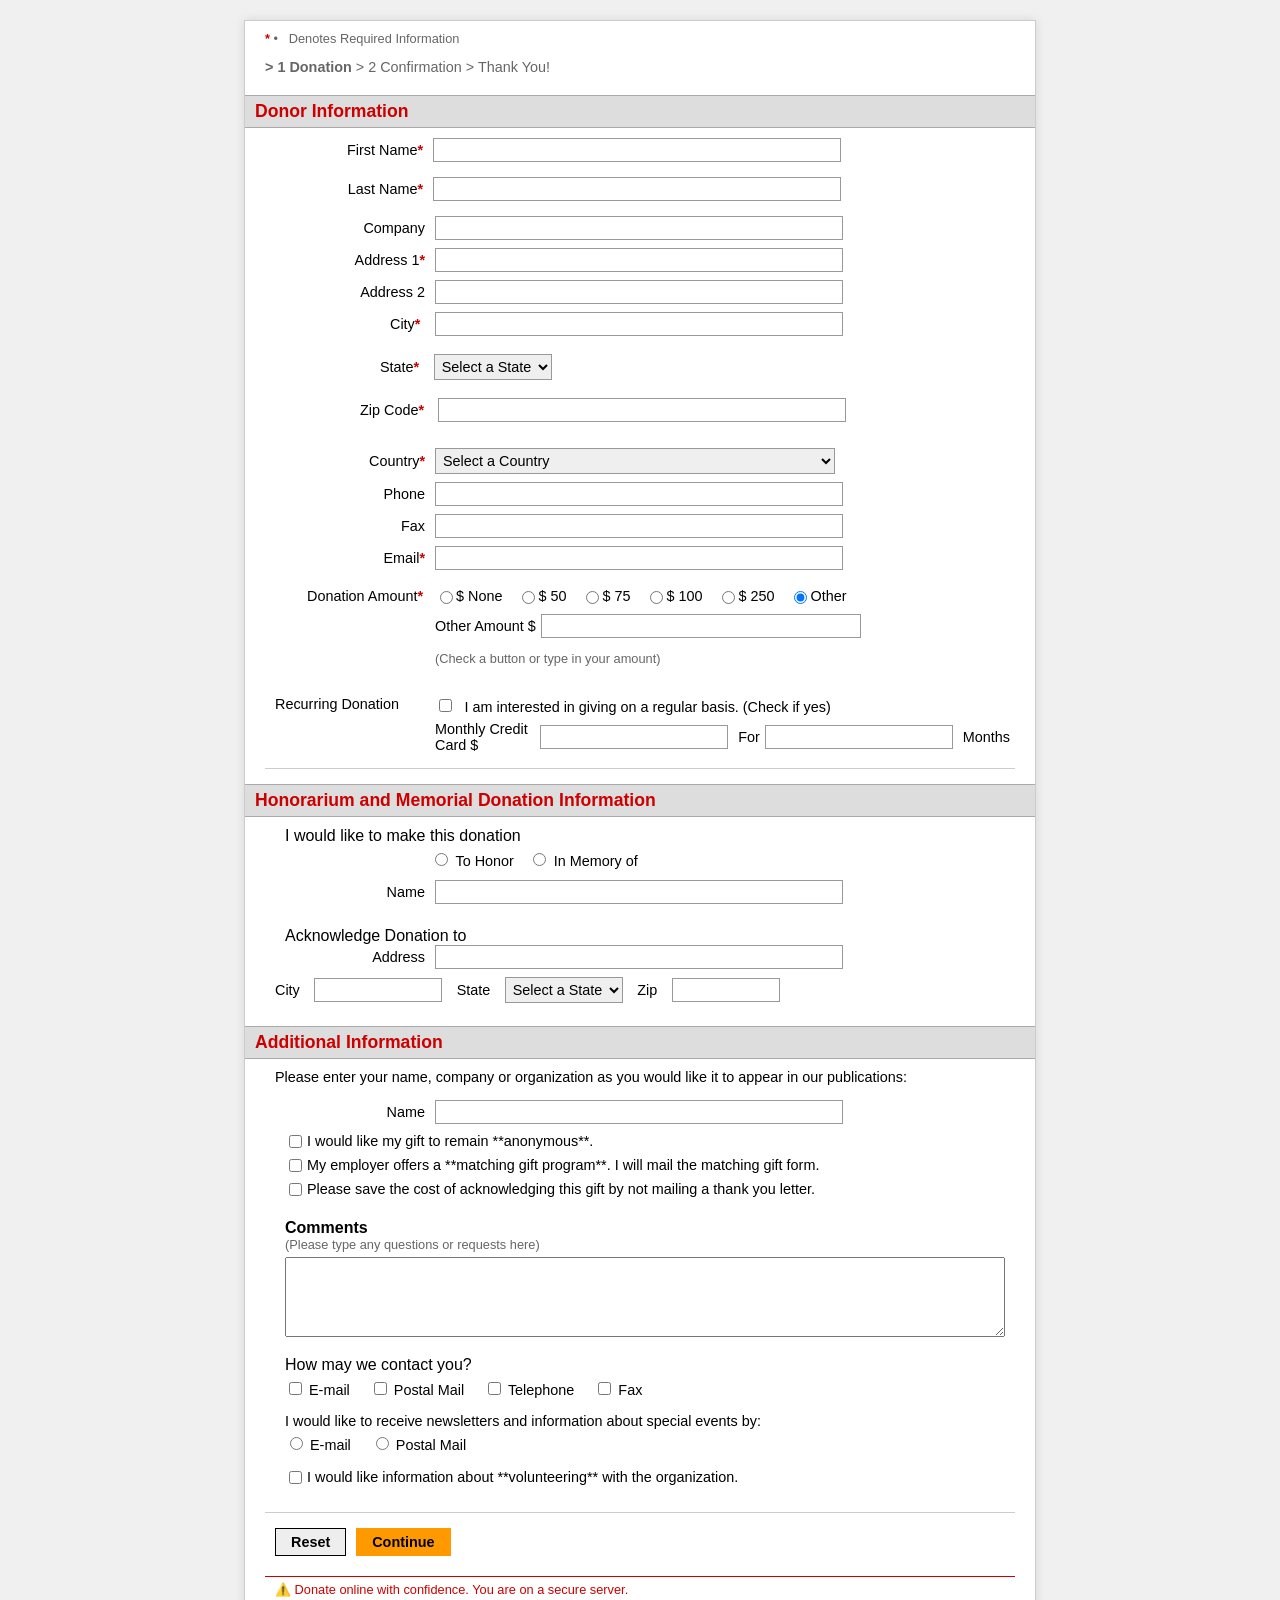
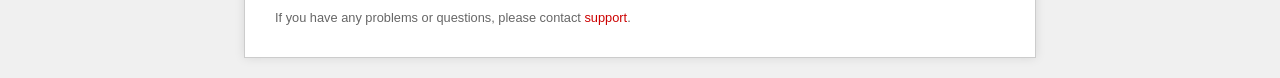
<file: experiment1.html>
<!doctype html>
<html lang="en">
    <head>
        <meta charset="UTF-8" />
        <meta name="viewport" content="width=device-width, initial-scale=1.0" />
        <title>Exp-1 Donor Registration Form</title>
        <style>
            body {
                font-family: Arial, sans-serif;
                background-color: #f0f0f0;
                margin: 0;
                padding: 20px;
                display: flex;
                justify-content: center;
            }

            .form-container {
                width: 100%;
                max-width: 750px;
                background-color: #ffffff;
                border: 1px solid #ccc;
                padding: 10px 20px 20px 20px;
                box-shadow: 0 0 10px rgba(0, 0, 0, 0.1);
            }

            .progress-bar {
                font-size: 0.9em;
                color: #666;
                margin-bottom: 20px;
            }

            .progress-bar span:first-child {
                font-weight: bold;
            }

            .required-note {
                font-size: 0.8em;
                color: #666;
                margin-top: 0;
            }
            .section-title {
                background-color: #dddddd;
                color: #000;
                padding: 5px 10px;
                margin: 15px -20px 10px -20px;
                font-size: 1.1em;
                font-weight: bold;
                border-top: 1px solid #aaa;
                border-bottom: 1px solid #aaa;
            }

            .donor-info-title {
                color: #cc0000;
            }

            .memorial-info-title,
            .additional-info-title {
                color: #cc0000;
            }
            .section-content {
                padding: 0 10px;
                display: flex;
                flex-direction: column;
                align-items: left;
            }

            .form-group {
                display: flex;
                align-items: center;
                margin-bottom: 8px;
            }

            .form-group label {
                flex-basis: 150px;
                min-width: 150px;
                text-align: right;
                padding-right: 10px;
                font-size: 0.9em;
            }

            .form-group input[type='text'],
            .form-group input[type='email'],
            .form-group select,
            .form-group textarea {
                flex-grow: 1;
                padding: 3px;
                border: 1px solid #999;
                font-size: 0.9em;
                max-width: 400px;
            }

            .inline {
                margin-bottom: 15px;
            }
            .inline label {
                flex-basis: 120px;
                min-width: 120px;
            }
            .inline input {
                max-width: 200px;
            }

            .city-state-zip {
                align-items: center;
                display: block;
                width: 100%;
                text-align: left;
            }
            .city-state-zip label:nth-child(1) {
                flex-basis: 150px;
                min-width: 150px;
                text-align: right;
                padding-right: 10px;
            }
            .city-state-zip input[type='text']:nth-child(2) {
                flex-grow: 1;
                max-width: 120px;
                margin-right: 10px;
            }
            .city-state-zip label:nth-child(3) {
                flex-basis: 50px;
                min-width: 50px;
                text-align: right;
                padding-right: 10px;
            }
            .city-state-zip select {
                flex-grow: 1;
                max-width: 120px;
                margin-right: 10px;
            }
            .city-state-zip label:nth-child(5) {
                flex-basis: 50px;
                min-width: 50px;
                text-align: right;
                padding-right: 10px;
            }
            .city-state-zip input[type='text']:nth-child(6) {
                flex-grow: 1;
                max-width: 100px;
            }
            .city-state-zip input[type='text'] {
                width: 500px;
            }
            .donation-amount {
                flex-direction: column;
                align-items: flex-start;
                padding: 10px 0;
            }
            .donation-amount > label {
                text-align: left;
                padding-left: 42px;
                margin-bottom: 5px;
            }

            .donation-amount .radio-options {
                display: flex;
                align-items: center;
                margin-left: -32px;
            }

            .donation-amount .radio-options label {
                flex-basis: auto;
                min-width: auto;
                padding-right: 15px;
                text-align: left;
                cursor: pointer;
            }

            .other-amount {
                display: flex;
                align-items: center;
                margin-top: 10px;
                margin-left: -32px;
            }

            .other-amount label {
                flex-basis: auto;
                min-width: auto;
                padding-right: 5px;
            }
            .other-amount input {
                max-width: 80px;
            }

            .donation-note {
                font-size: 0.8em;
                color: #666;
                margin-left: -32px;
            }

            .recurring-donation {
                flex-direction: row;
                align-items: flex-start;
                padding-bottom: 15px;
                border-bottom: 1px solid #ccc;
            }

            .recurring-donation > label:first-child {
                text-align: left;
                padding-left: 10px;
                margin-bottom: 5px;
            }

            .recurring-donation > input[type='checkbox'] {
                margin-left: 160px;
            }

            .recurring-donation .checkbox-label {
                margin-left: 5px;
                font-size: 0.9em;
                flex-basis: auto;
                min-width: auto;
                padding-right: 0;
                text-align: left;
            }

            .recurring-details {
                margin-top: 5px;
                display: flex;
                align-items: center;
            }
            .recurring-details label {
                flex-basis: auto;
                min-width: auto;
                padding-right: 5px;
                text-align: left;
            }
            .recurring-details input {
                max-width: 50px;
                margin-right: 10px;
            }
            #months-label {
                margin-left: -5px;
            }

            .memorial-info-title + .section-content > label:first-child {
                display: block;
                text-align: left;
                padding-left: 10px;
                margin-bottom: 5px;
            }

            .inline-radios {
                margin-left: 160px;
                margin-bottom: 10px;
            }

            .inline-radios input[type='radio'] {
                margin-left: 0;
            }
            .inline-radios label {
                flex-basis: auto;
                min-width: auto;
                padding-right: 15px;
                text-align: left;
                font-size: 0.9em;
                cursor: pointer;
            }
            .memorial-info-title + .section-content > label:nth-of-type(2) {
                display: block;
                text-align: left;
                padding-left: 10px;
                margin-top: 15px;
            }

            .additional-info p:first-child {
                font-size: 0.9em;
                margin-top: 0;
            }
            .additional-info .form-group label {
                flex-basis: 150px;
                min-width: 150px;
            }

            .checkbox-option {
                display: flex;
                align-items: center;
                margin-bottom: 5px;
                padding-left: 10px;
            }
            .checkbox-option input {
                margin-right: 5px;
            }
            .checkbox-option label {
                font-size: 0.9em;
            }

            .comments-section {
                margin-top: 15px;
                padding-left: 10px;
            }
            .comments-section label {
                font-weight: bold;
                display: block;
                margin-bottom: 0;
            }
            .comments-section p {
                font-size: 0.8em;
                color: #666;
                margin: 0 0 5px 0;
            }
            .comments-section textarea {
                width: 100%;
                max-width: none;
                min-height: 80px;
                box-sizing: border-box;
            }

            .contact-preference,
            .info-preference {
                margin-top: 15px;
                padding-left: 10px;
            }

            .contact-preference > label {
                display: block;
                margin-bottom: 5px;
            }

            .contact-options,
            .info-options {
                display: flex;
                flex-wrap: wrap;
            }

            .contact-options > div,
            .info-options > div {
                margin-right: 20px;
                font-size: 0.9em;
            }

            .info-preference p {
                margin-bottom: 5px;
            }

            .volunteer {
                margin-top: 15px;
            }

            .form-actions {
                display: flex;
                justify-content: flex-start;
                padding: 15px 10px 0 10px;
                border-top: 1px solid #ccc;
                margin-top: 20px;
            }

            .btn {
                padding: 5px 15px;
                margin-right: 10px;
                border: 1px solid #000;
                cursor: pointer;
                font-weight: bold;
                font-size: 0.9em;
            }

            .reset-btn {
                background-color: #eee;
            }

            .continue-btn {
                background-color: #ff9900; /* Orange color */
                color: #000;
                border-color: #ff9900;
            }

            .security-note {
                font-size: 0.8em;
                color: #cc0000;
                padding-left: 10px;
                border-top: 1px solid #cc0000;
                margin-top: 20px;
                padding-top: 5px;
            }

            .support-note {
                font-size: 0.8em;
                color: #666;
                padding-left: 10px;
            }

            .support-note a {
                color: #cc0000;
                text-decoration: none;
            }
            .support-note a:hover {
                text-decoration: underline;
            }
            .form-container::after {
                content: '';
                display: table;
                clear: both;
            }

            .note {
                color: #cc0000;
                font-weight: 900;
            }
        </style>
    </head>
    <body>
        <div class="form-container">
            <p class="required-note">
                <span class="note">*</span> &bull; &nbsp; Denotes Required
                Information
            </p>

            <div class="progress-bar">
                <span>> 1 Donation</span>
                <span>> 2 Confirmation</span>
                <span>> Thank You!</span>
            </div>

            <h2 class="section-title donor-info-title">Donor Information</h2>
            <div class="section-content">
                <div class="form-group inline">
                    <label for="first-name" style="padding-left: 28px"
                        >First Name<span class="note">*</span></label
                    >
                    <input type="text" id="first-name" name="first-name" />
                </div>
                <div class="form-group inline">
                    <label for="last-name" style="padding-left: 28px"
                        >Last Name<span class="note">*</span></label
                    >
                    <input type="text" id="last-name" name="last-name" />
                </div>
                <div class="form-group">
                    <label for="company">Company</label>
                    <input type="text" id="company" name="company" />
                </div>
                <div class="form-group">
                    <label for="address1"
                        >Address 1<span class="note">*</span></label
                    >
                    <input type="text" id="address1" name="address1" />
                </div>
                <div class="form-group">
                    <label for="address2">Address 2</label>
                    <input type="text" id="address2" name="address2" />
                </div>
                <div
                    class="form-group city-state-zip"
                    style="width: 500px; padding-left: 85px"
                >
                    <label for="city" style="padding-left: 30px"
                        >City<span class="note">*</span></label
                    >
                    <input
                        type="text"
                        id="city"
                        name="city"
                        style="
                            padding-left: auto;
                            width: 400px;
                            max-width: 500px;
                        "
                    />
                    <br />
                    <br />
                    <label for="state" style="padding-left: 20px"
                        >State<span class="note">*</span></label
                    >
                    <select id="state" name="state">
                        <option value="">Select a State</option>
                    </select>
                    <br />
                    <br />
                    <label for="zip-code"
                        >Zip Code<span class="note">*</span></label
                    >
                    <input type="text" id="zip-code" name="zip-code" /> <br />
                    <br />
                </div>
                <div class="form-group">
                    <label for="country"
                        >Country<span class="note">*</span></label
                    >
                    <select id="country" name="country">
                        <option value="">Select a Country</option>
                    </select>
                </div>
                <div class="form-group">
                    <label for="phone">Phone</label>
                    <input type="text" id="phone" name="phone" />
                </div>
                <div class="form-group">
                    <label for="fax">Fax</label>
                    <input type="text" id="fax" name="fax" />
                </div>
                <div class="form-group">
                    <label for="email">Email<span class="note">*</span></label>
                    <input type="email" id="email" name="email" />
                </div>
            </div>

            <div
                class="form-group donation-amount"
                style="flex-direction: row; gap: 0px"
            >
                <label>Donation Amount<span class="note">*</span></label>
                <div>
                    <div class="radio-options">
                        <input
                            type="radio"
                            id="none"
                            name="donation-amount"
                            value="None"
                        />
                        <label for="none">$ None</label>

                        <input
                            type="radio"
                            id="50"
                            name="donation-amount"
                            value="50"
                        />
                        <label for="50">$ 50</label>

                        <input
                            type="radio"
                            id="75"
                            name="donation-amount"
                            value="75"
                        />
                        <label for="75">$ 75</label>

                        <input
                            type="radio"
                            id="100"
                            name="donation-amount"
                            value="100"
                        />
                        <label for="100">$ 100</label>

                        <input
                            type="radio"
                            id="250"
                            name="donation-amount"
                            value="250"
                        />
                        <label for="250">$ 250</label>

                        <input
                            type="radio"
                            id="other"
                            name="donation-amount"
                            value="Other"
                            checked
                        />
                        <label for="other">Other</label>
                    </div>

                    <div class="other-amount">
                        <label for="other-amount">Other Amount $</label>
                        <input
                            type="text"
                            id="other-amount"
                            name="other-amount"
                        />
                    </div>
                    <p class="donation-note">
                        (Check a button or type in your amount)
                    </p>
                </div>
            </div>

            <div class="form-group recurring-donation">
                <label>Recurring Donation</label>
                <div>
                    <input
                        type="checkbox"
                        id="recurring-check"
                        name="recurring-check"
                    />
                    <label for="recurring-check" class="checkbox-label"
                        >I am interested in giving on a regular basis. (Check if
                        yes)</label
                    >
                    <div class="recurring-details">
                        <label for="credit-card-charge"
                            >Monthly Credit Card $</label
                        >
                        <input
                            type="text"
                            id="credit-card-charge"
                            name="credit-card-charge"
                        />
                        <label for="for-months">For</label>
                        <input type="text" id="for-months" name="for-months" />
                        <label for="months-label">Months</label>
                    </div>
                </div>
            </div>

            <h2 class="section-title memorial-info-title">
                Honorarium and Memorial Donation Information
            </h2>
            <div class="section-content">
                <label>I would like to make this donation</label>
                <div class="radio-options inline-radios">
                    <input
                        type="radio"
                        id="in-honor"
                        name="memorial-type"
                        value="honor"
                    />
                    <label for="in-honor">To Honor</label>

                    <input
                        type="radio"
                        id="in-memory"
                        name="memorial-type"
                        value="memory"
                    />
                    <label for="in-memory">In Memory of</label>
                </div>

                <div class="form-group">
                    <label for="honor-name">Name</label>
                    <input type="text" id="honor-name" name="honor-name" />
                </div>
                <label>Acknowledge Donation to</label>
                <div class="form-group">
                    <label for="ack-address">Address</label>
                    <input type="text" id="ack-address" name="ack-address" />
                </div>
                <div class="form-group city-state-zip">
                    <label for="ack-city">City</label>
                    <input type="text" id="ack-city" name="ack-city" />
                    <label for="ack-state">State</label>
                    <select id="ack-state" name="ack-state">
                        <option value="">Select a State</option>
                    </select>
                    <label for="ack-zip">Zip</label>
                    <input type="text" id="ack-zip" name="ack-zip" />
                </div>
            </div>

            <h2 class="section-title additional-info-title">
                Additional Information
            </h2>
            <div class="section-content additional-info">
                <p>
                    Please enter your name, company or organization as you would
                    like it to appear in our publications:
                </p>
                <div class="form-group">
                    <label for="publication-name">Name</label>
                    <input
                        type="text"
                        id="publication-name"
                        name="publication-name"
                    />
                </div>

                <div class="checkbox-option">
                    <input
                        type="checkbox"
                        id="gift-anonymous"
                        name="gift-anonymous"
                    />
                    <label for="gift-anonymous"
                        >I would like my gift to remain **anonymous**.</label
                    >
                </div>
                <div class="checkbox-option">
                    <input
                        type="checkbox"
                        id="matching-gift"
                        name="matching-gift"
                    />
                    <label for="matching-gift"
                        >My employer offers a **matching gift program**. I will
                        mail the matching gift form.</label
                    >
                </div>
                <div class="checkbox-option">
                    <input
                        type="checkbox"
                        id="no-thank-you"
                        name="no-thank-you"
                    />
                    <label for="no-thank-you"
                        >Please save the cost of acknowledging this gift by not
                        mailing a thank you letter.</label
                    >
                </div>

                <div class="comments-section">
                    <label for="comments-box">Comments</label>
                    <p>(Please type any questions or requests here)</p>
                    <textarea id="comments-box" name="comments-box"></textarea>
                </div>

                <div class="contact-preference">
                    <label>How may we contact you?</label>
                    <div class="contact-options">
                        <div>
                            <input
                                type="checkbox"
                                id="contact-email"
                                name="contact-pref"
                                value="email"
                            />
                            <label for="contact-email">E-mail</label>
                        </div>
                        <div>
                            <input
                                type="checkbox"
                                id="contact-mail"
                                name="contact-pref"
                                value="postal"
                            />
                            <label for="contact-mail">Postal Mail</label>
                        </div>
                        <div>
                            <input
                                type="checkbox"
                                id="contact-phone"
                                name="contact-pref"
                                value="phone"
                            />
                            <label for="contact-phone">Telephone</label>
                        </div>
                        <div>
                            <input
                                type="checkbox"
                                id="contact-fax"
                                name="contact-pref"
                                value="fax"
                            />
                            <label for="contact-fax">Fax</label>
                        </div>
                    </div>
                </div>

                <div class="info-preference">
                    <p>
                        I would like to receive newsletters and information
                        about special events by:
                    </p>
                    <div class="info-options">
                        <div>
                            <input
                                type="radio"
                                id="info-email"
                                name="info-pref"
                                value="email"
                            />
                            <label for="info-email">E-mail</label>
                        </div>
                        <div>
                            <input
                                type="radio"
                                id="info-mail"
                                name="info-pref"
                                value="postal"
                            />
                            <label for="info-mail">Postal Mail</label>
                        </div>
                    </div>
                </div>

                <div class="checkbox-option volunteer">
                    <input
                        type="checkbox"
                        id="volunteer-info"
                        name="volunteer-info"
                    />
                    <label for="volunteer-info"
                        >I would like information about **volunteering** with
                        the organization.</label
                    >
                </div>
            </div>

            <div class="form-actions">
                <button type="reset" class="btn reset-btn">Reset</button>
                <button type="submit" class="btn continue-btn">Continue</button>
            </div>

            <p class="security-note">
                ⚠️ Donate online with confidence. You are on a secure server.
            </p>
            <p class="support-note">
                If you have any problems or questions, please contact
                <a href="#">support</a>.
            </p>
        </div>
    </body>
</html>
</file>
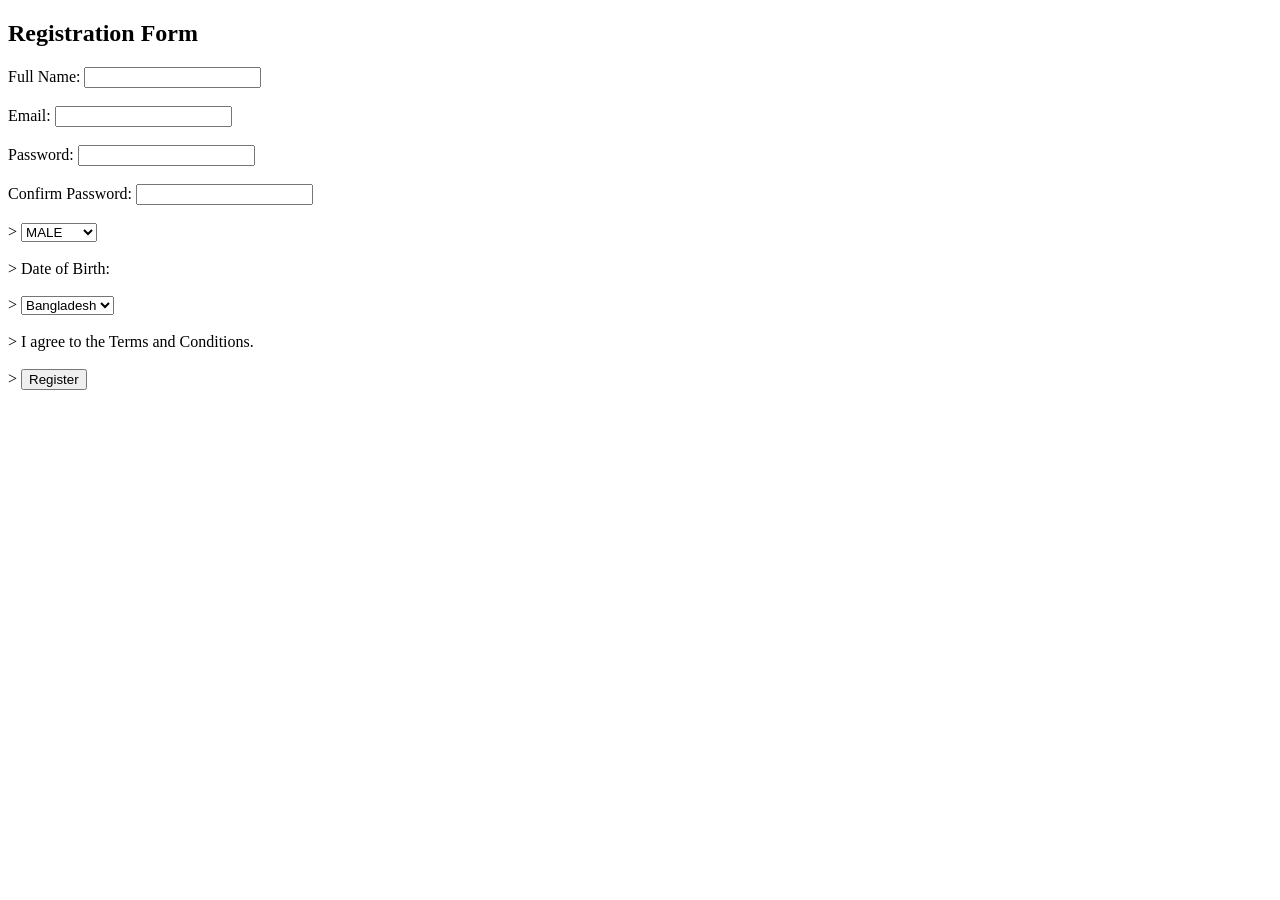
<file: Form.html>
<!DOCTYPE html>
<html lang="en"
<head>
    <meta chatset="UTF-8">
    <meta name="viewport" content="width=device-width, initial-scale=1.0">
    <title>Registration Form</title>
</head>
<body>
    <h2>Registration Form</h2>
    <form action="'/register" method="POST">
        <!--Full Name Field-->
        <label for="fullname">Full Name:</label>
        <input type="text" id="fullname" name="fullname" required><br><br>

        <!--Email Field-->
        <label for="email">Email:</label>
        <input type="email" id="email" name="email" required><br><br>

        <!--Password Field-->
        <label for="password">Password:</label>
        <input type="password" id="password" name="password" required><br><br> 

        <!--Confirm Password Field-->
        <label for="confirmpassword">Confirm Password:</label>
        <input type="password" id="confirmpassword" name="confirmpassowrd" required><br><br> 

        <!--Gender-->>
        <label for="gender"Choose Your Gender:</label>
            <select name="gender" id="gender">
                <option value="male">MALE</option>
                <option value="female">FEMALE</option>
            </select><br><br>

        <!--Date of Birth-->>
        <label for="dob">Date of Birth:</label>
        <inut type="date" id="dob" name="dob" required><br><br>
        
        <!--Country Selection-->>
        <label for="country"Choose Your Country:</label>
            <select name="country" id="country">
                <option value="Bangladesh">Bangladesh</option>
                <option value="India">India</option>
                <option value="UK">UK</option>
                <option value="USA">USA</option>
            </select><br><br>

        <!--Terms & Conditions-->>
            <label for="terms">
                <inpt type="checkbox" id="terms" name="terms" required>
                    I agree to the Terms and Conditions.
            </label><br><br>

        <!--Submit Button-->>
            <button type="submit">Register</button>
    </form>    
</body>    
</html>
</file>
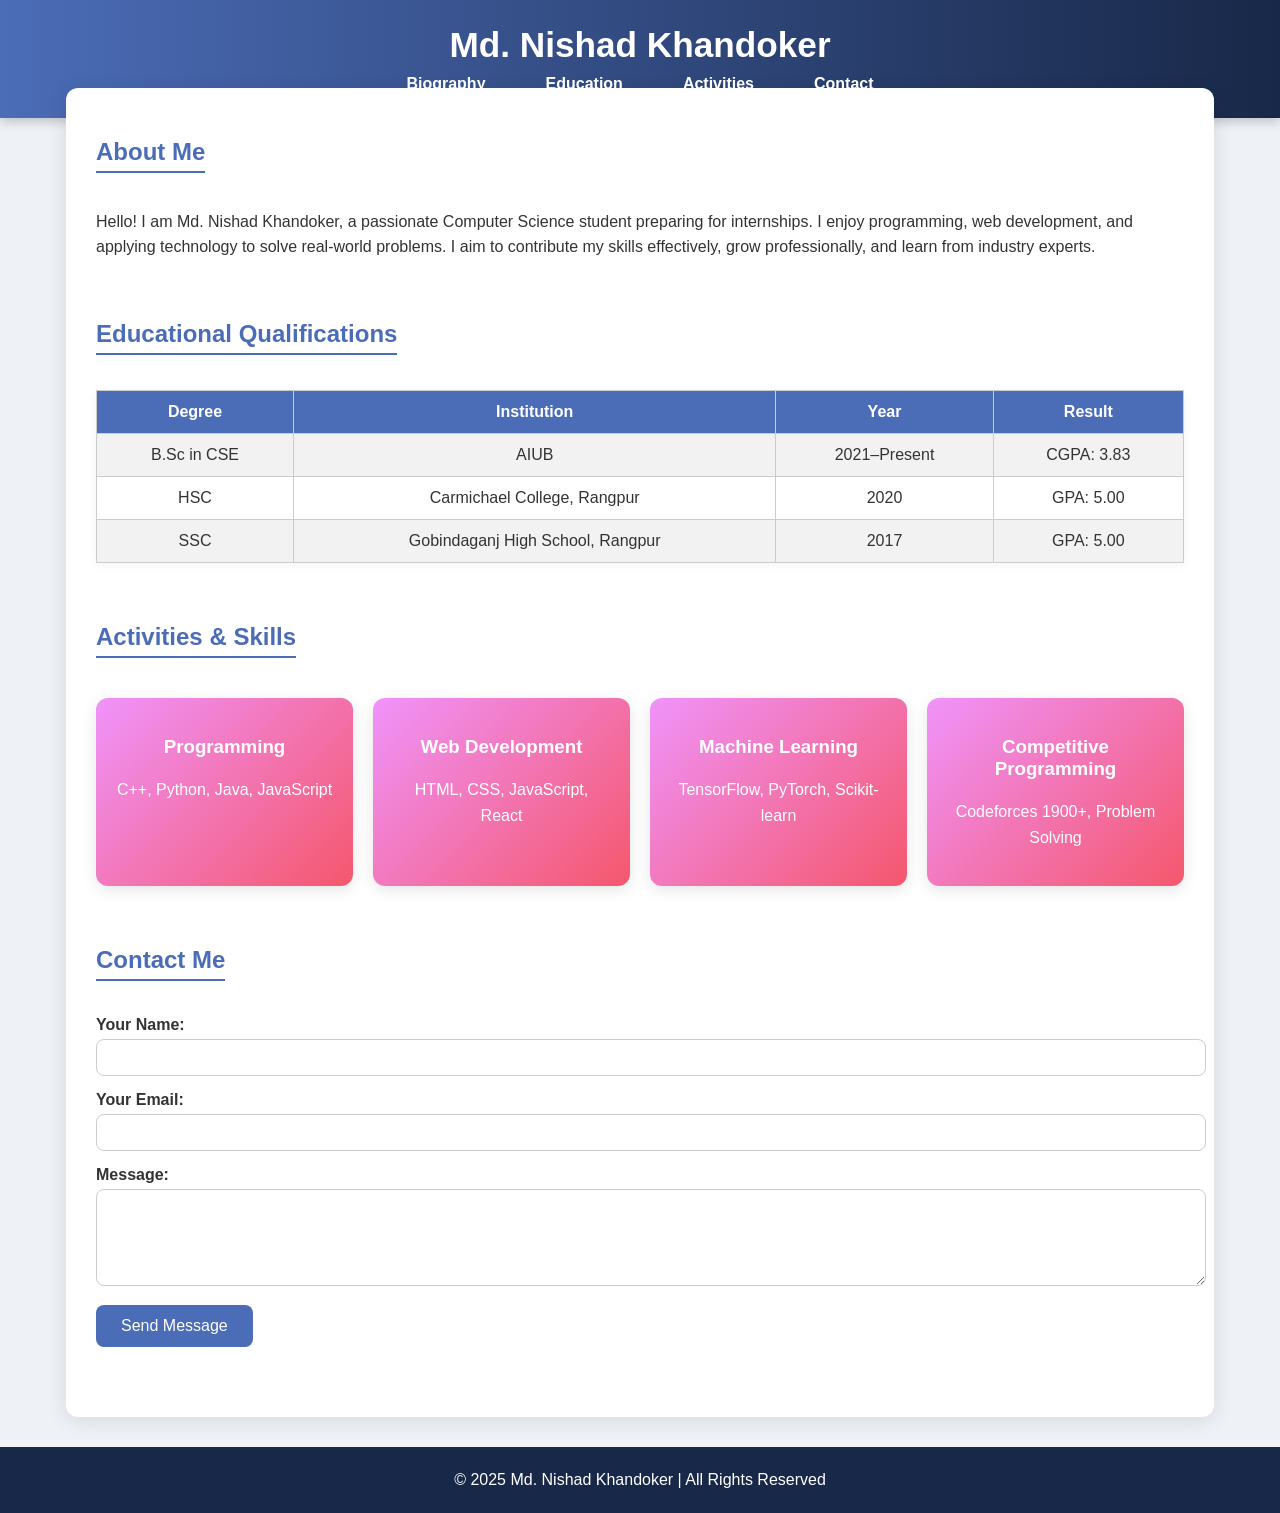
<file: LT1_HTML.html>
<!DOCTYPE html>
<html lang="en">
<head>
    <meta charset="UTF-8">
    <meta name="author" content="Md. Nishad Khandoker">
    <meta name="description" content="Personal Portfolio of a Computer Science Student preparing for internship.">
    <meta name="keywords" content="Portfolio, Computer Science, Internship, Student, Webpage">
    <meta name="viewport" content="width=device-width, initial-scale=1.0">
    <title>Nishad Khandoker Portfolio</title>

    <style>
        /* General Styles */
        body {
            font-family: 'Segoe UI', Tahoma, Geneva, Verdana, sans-serif;
            margin: 0;
            padding: 0;
            background: #eef2f7;
            color: #333;
        }

        header {
            background: linear-gradient(90deg, #4b6cb7, #182848);
            color: white;
            padding: 25px 0;
            text-align: center;
            box-shadow: 0 4px 10px rgba(0,0,0,0.2);
        }

        header h1 {
            margin: 0;
            font-size: 2.2rem;
        }

        nav ul {
            list-style: none;
            margin: 10px 0 0 0;
            padding: 0;
            display: flex;
            justify-content: center;
            gap: 30px;
        }

        nav ul li a {
            color: white;
            text-decoration: none;
            font-weight: bold;
            padding: 8px 15px;
            border-radius: 5px;
            transition: background 0.3s;
        }

        nav ul li a:hover {
            background: rgba(255,255,255,0.2);
        }

        main {
            width: 85%;
            margin: -30px auto 30px auto;
            padding: 30px;
            background: white;
            border-radius: 12px;
            box-shadow: 0 4px 20px rgba(0,0,0,0.1);
        }

        section {
            margin-bottom: 40px;
        }

        section h2 {
            color: #4b6cb7;
            border-bottom: 2px solid #4b6cb7;
            display: inline-block;
            padding-bottom: 5px;
        }

        p {
            line-height: 1.6;
        }

        /* Education Table */
        table {
            width: 100%;
            border-collapse: collapse;
            margin-top: 15px;
            box-shadow: 0 2px 10px rgba(0,0,0,0.05);
        }

        th, td {
            border: 1px solid #ccc;
            padding: 12px;
            text-align: center;
        }

        th {
            background: #4b6cb7;
            color: white;
        }

        tr:nth-child(even) {
            background: #f2f2f2;
        }

        /* Contact Form */
        form label {
            display: block;
            margin-top: 15px;
            font-weight: bold;
        }

        form input, form textarea {
            width: 100%;
            padding: 10px;
            margin-top: 5px;
            border: 1px solid #ccc;
            border-radius: 8px;
        }

        button {
            margin-top: 15px;
            padding: 12px 25px;
            background: #4b6cb7;
            color: white;
            border: none;
            border-radius: 8px;
            cursor: pointer;
            font-size: 1rem;
            transition: background 0.3s, transform 0.2s;
        }

        button:hover {
            background: #182848;
            transform: translateY(-2px);
        }

        /* Activities / Skills */
        .activities {
            display: flex;
            gap: 20px;
            flex-wrap: wrap;
            margin-top: 20px;
        }

        .activity-card {
            flex: 1 1 200px;
            background: linear-gradient(135deg, #f093fb, #f5576c);
            color: white;
            padding: 20px;
            border-radius: 12px;
            box-shadow: 0 4px 15px rgba(0,0,0,0.1);
            transition: transform 0.3s;
            text-align: center;
        }

        .activity-card:hover {
            transform: translateY(-5px);
        }

        footer {
            text-align: center;
            background: #182848;
            color: white;
            padding: 20px;
        }

        footer p {
            margin: 0;
        }
    </style>
</head>

<body>

<header>
    <h1>Md. Nishad Khandoker</h1>
    <nav>
        <ul>
            <li><a href="#bio">Biography</a></li>
            <li><a href="#education">Education</a></li>
            <li><a href="#activities">Activities</a></li>
            <li><a href="#contact">Contact</a></li>
        </ul>
    </nav>
</header>

<main>

    <!-- Biography Section -->
    <section id="bio">
        <h2>About Me</h2>
        <p>
            Hello! I am Md. Nishad Khandoker, a passionate Computer Science student preparing for internships. 
            I enjoy programming, web development, and applying technology to solve real-world problems. 
            I aim to contribute my skills effectively, grow professionally, and learn from industry experts.
        </p>
    </section>

    <!-- Education Table -->
    <section id="education">
        <h2>Educational Qualifications</h2>
        <table>
            <tr>
                <th>Degree</th>
                <th>Institution</th>
                <th>Year</th>
                <th>Result</th>
            </tr>
            <tr>
                <td>B.Sc in CSE</td>
                <td>AIUB</td>
                <td>2021–Present</td>
                <td>CGPA: 3.83</td>
            </tr>
            <tr>
                <td>HSC</td>
                <td>Carmichael College, Rangpur</td>
                <td>2020</td>
                <td>GPA: 5.00</td>
            </tr>
            <tr>
                <td>SSC</td>
                <td>Gobindaganj High School, Rangpur</td>
                <td>2017</td>
                <td>GPA: 5.00</td>
            </tr>
        </table>
    </section>

    <!-- Activities / Skills Section -->
    <section id="activities">
        <h2>Activities & Skills</h2>
        <div class="activities">
            <div class="activity-card">
                <h3>Programming</h3>
                <p>C++, Python, Java, JavaScript</p>
            </div>
            <div class="activity-card">
                <h3>Web Development</h3>
                <p>HTML, CSS, JavaScript, React</p>
            </div>
            <div class="activity-card">
                <h3>Machine Learning</h3>
                <p>TensorFlow, PyTorch, Scikit-learn</p>
            </div>
            <div class="activity-card">
                <h3>Competitive Programming</h3>
                <p>Codeforces 1900+, Problem Solving</p>
            </div>
        </div>
    </section>

    <!-- Contact Form -->
    <section id="contact">
        <h2>Contact Me</h2>
        <form>
            <label for="name">Your Name:</label>
            <input type="text" id="name" required>

            <label for="email">Your Email:</label>
            <input type="email" id="email" required>

            <label for="message">Message:</label>
            <textarea id="message" rows="5" required></textarea>

            <button type="submit">Send Message</button>
        </form>
    </section>

</main>

<footer>
    <p>© 2025 Md. Nishad Khandoker | All Rights Reserved</p>
</footer>

</body>
</html>
</file>
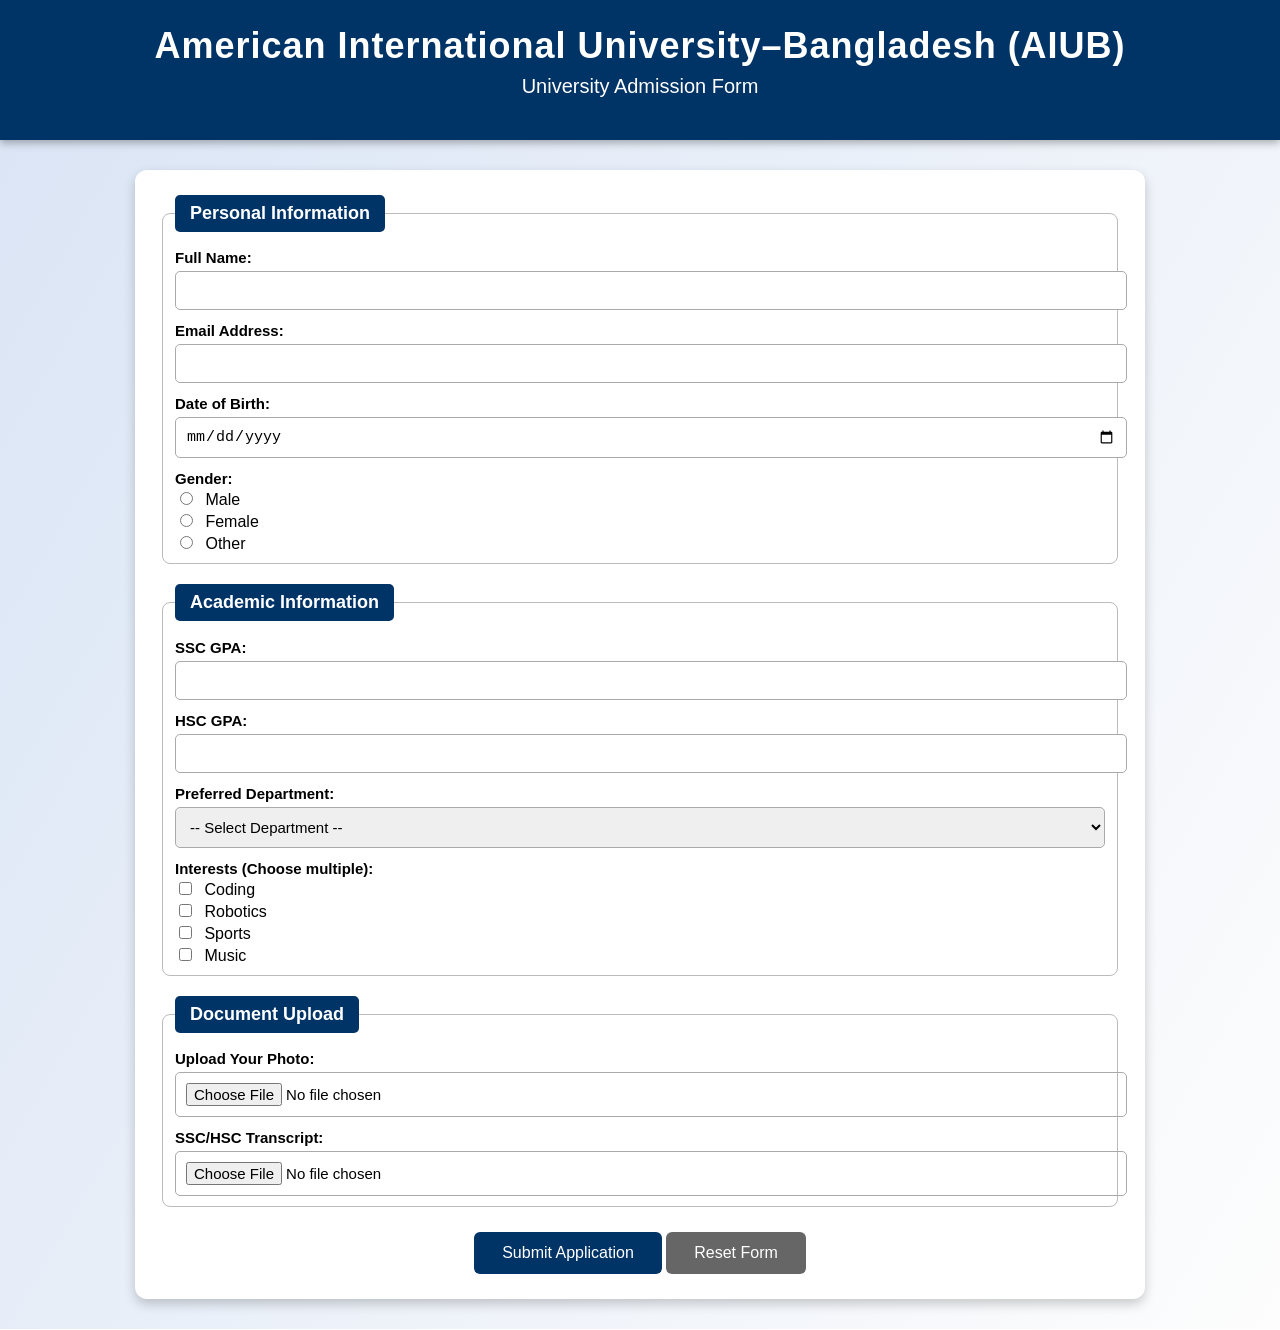
<file: LT2_HTML.html>
<!DOCTYPE html>
<html lang="en">
<head>
    <meta charset="UTF-8">
    <meta name="author" content="Your Name">
    <meta name="description" content="University Admission Form for new students">
    <meta name="keywords" content="University Admission, Form, Student Registration">
    <meta name="viewport" content="width=device-width, initial-scale=1.0">
    <title>AIUB Admission Form</title>

    <style>
        body {
            font-family: Arial, sans-serif;
            background: linear-gradient(120deg, #d9e4f5, #fdfdfd);
            margin: 0;
            padding: 0;
        }

        header {
            background: #003366;
            color: white;
            padding: 25px 10px;
            text-align: center;
            box-shadow: 0px 3px 8px rgba(0, 0, 0, 0.3);
        }

        header h1 {
            margin: 0;
            font-size: 36px;
            letter-spacing: 1px;
        }

        header h2 {
            margin-top: 8px;
            font-size: 20px;
            font-weight: 300;
        }

        form {
            width: 75%;
            margin: 30px auto;
            background: white;
            padding: 25px;
            border-radius: 12px;
            box-shadow: 0px 5px 12px rgba(0, 0, 0, 0.2);
        }

        fieldset {
            margin-bottom: 20px;
            border-radius: 8px;
            border: 1px solid #bbb;
        }

        legend {
            font-weight: bold;
            padding: 8px 15px;
            font-size: 18px;
            background: #003366;
            color: white;
            border-radius: 5px;
        }

        label {
            display: block;
            margin-top: 12px;
            font-weight: bold;
            font-size: 15px;
        }

        input, select, textarea {
            width: 100%;
            padding: 10px;
            margin-top: 5px;
            border-radius: 5px;
            border: 1px solid #aaa;
            font-size: 15px;
        }

        input[type="radio"], input[type="checkbox"] {
            width: auto;
            margin-right: 8px;
        }

        .buttons {
            text-align: center;
            margin-top: 25px;
        }

        button {
            padding: 12px 28px;
            font-size: 16px;
            background: #003366;
            color: white;
            border: none;
            border-radius: 6px;
            cursor: pointer;
            transition: 0.3s;
        }

        button:hover {
            background: #0055aa;
        }
    </style>
</head>

<body>

<header>
    <h1>American International University–Bangladesh (AIUB)</h1>
    <h2>University Admission Form</h2>
</header>

<form>

    <!-- Personal Info Section -->
    <fieldset>
        <legend>Personal Information</legend>

        <label for="fname">Full Name:</label>
        <input type="text" id="fname" maxlength="50" required>

        <label for="email">Email Address:</label>
        <input type="email" id="email" required>

        <label for="dob">Date of Birth:</label>
        <input type="date" id="dob" required>

        <label>Gender:</label>
        <input type="radio" id="male" name="gender" value="Male" required> Male <br>
        <input type="radio" id="female" name="gender" value="Female" required> Female <br>
        <input type="radio" id="other" name="gender" value="Other" required> Other
    </fieldset>

    <!-- Academic Information Section -->
    <fieldset>
        <legend>Academic Information</legend>

        <label for="ssc">SSC GPA:</label>
        <input type="text" id="ssc" maxlength="4" required>

        <label for="hsc">HSC GPA:</label>
        <input type="text" id="hsc" maxlength="4" required>

        <label for="department">Preferred Department:</label>
        <select id="department" required>
            <option value="">-- Select Department --</option>
            <option value="cse">Computer Science & Engineering</option>
            <option value="eee">Electrical & Electronic Engineering</option>
            <option value="bba">Business Administration</option>
            <option value="eng">English</option>
        </select>

        <label>Interests (Choose multiple):</label>
        <input type="checkbox" id="coding" value="Coding"> Coding <br>
        <input type="checkbox" id="robotics" value="Robotics"> Robotics <br>
        <input type="checkbox" id="sports" value="Sports"> Sports <br>
        <input type="checkbox" id="music" value="Music"> Music <br>
    </fieldset>

    <!-- Document Upload Section -->
    <fieldset>
        <legend>Document Upload</legend>

        <label for="photo">Upload Your Photo:</label>
        <input type="file" id="photo" accept="image/*" required>

        <label for="transcript">SSC/HSC Transcript:</label>
        <input type="file" id="transcript" accept=".pdf,.jpg,.jpeg,.png" required>
    </fieldset>

    <!-- Buttons -->
    <div class="buttons">
        <button type="submit">Submit Application</button>
        <button type="reset" style="background:#666;">Reset Form</button>
    </div>

</form>

</body>
</html>
</file>
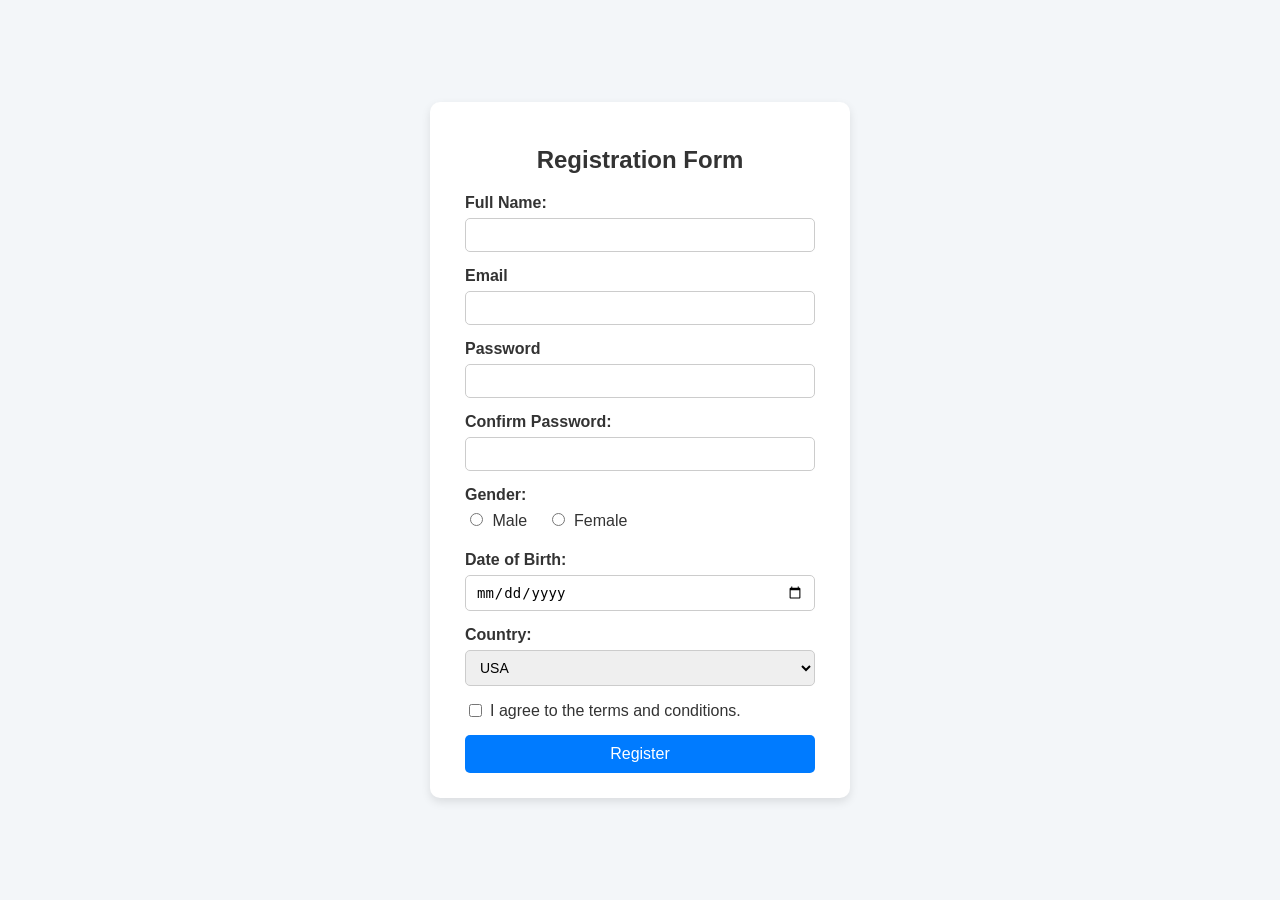
<file: secondtask.html>
<!DOCTYPE html>
<html lang="en">
    <head>
        <meta charset="UTF-8">
        <meta name="viewport" content="width=device-width, initial-scale=1.0">
        <title>Registration</title>

        <!--Link to external CSS file-->
        <link rel="stylesheet" href="secondtask.css">
    </head>

    <body>
        <form action="/register" method="POST">
            <h2>Registration Form </h2>

            <label for="fullname">Full Name: </label>
            <input type="text" id="fullname" name="fullname" required>

            <label for="email">Email</label>
            <input type="email" id="email" name="email" required>

            <label for="password">Password</label>
            <input type="password" id="password" name="password" required>

            <label for="confirm-passowrd" > Confirm Password: </label>
            <input type="password" id="confirm-passowrd" name="confirm-passowrd" required>

            <label> Gender: </label>
            <div class="gender-group">
                <input type="radio" id="male" name="gender" value="Male" required>
                <label for="male"> Male</label>
                <input type="radio" id="female" name="gender" value="Female" required>
                <label for="female">Female</label>
            </div>

            <label for="dob">Date of Birth: </label>
            <input type="date" id="dob" name="dob" required>

            <label for="country"> Country: </label>
            <select id="country" name="country" required>
                <potion value="Bangladesh"> Bangladesh</potion>
                <option value="USA"> USA </option>
                <option value="UK">UK</option>
                <option value="India">India</option>
            </select>
            <label class="terms">
                <input type="checkbox" id="terms" name="terms" required>
                I agree to the terms and conditions.
            </label>
            <button type="submit" >Register</button>
        </form>
    </body>
</html>
</file>
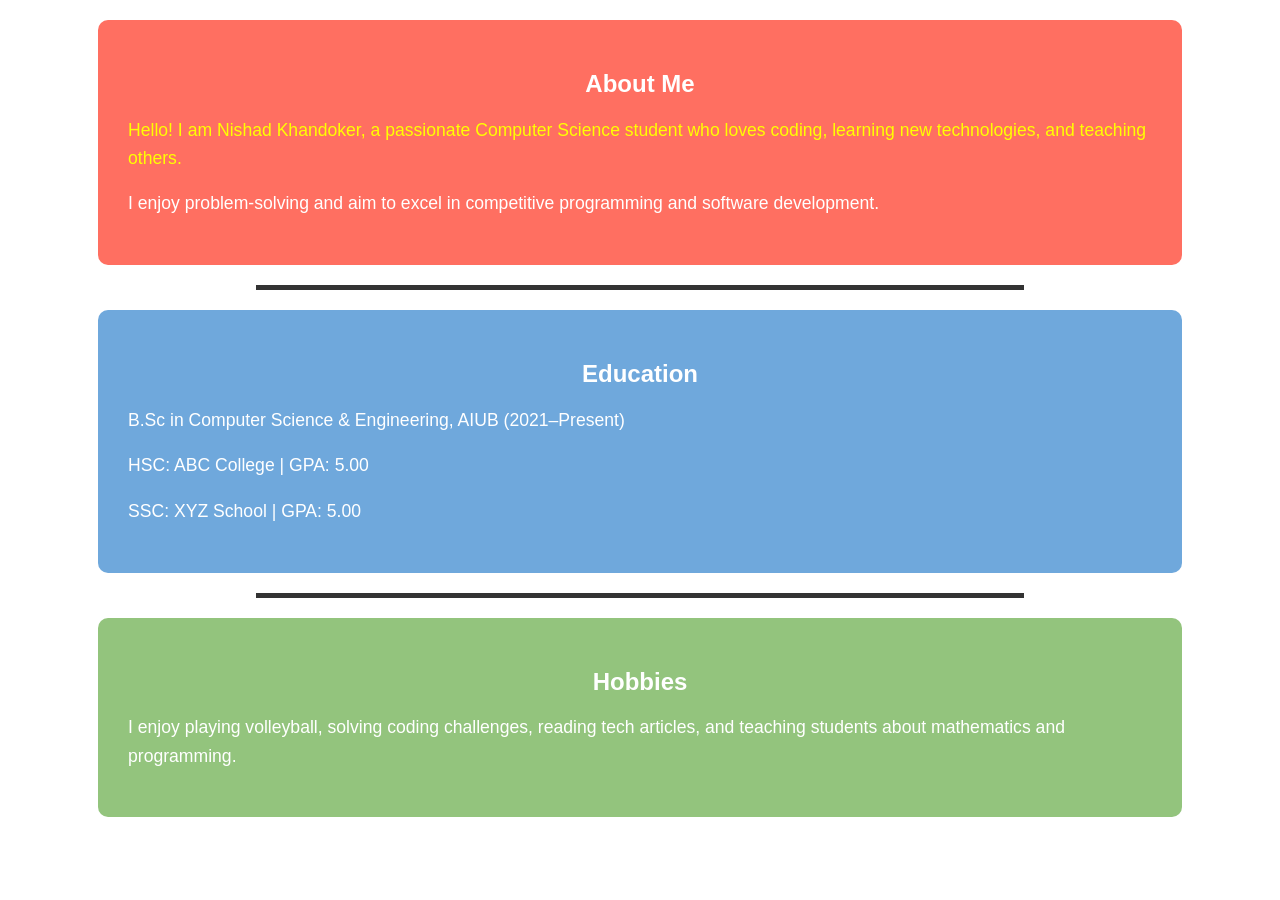
<file: TaskCSS2.html>
<!DOCTYPE html>
<html lang="en">
<head>
    <meta charset="UTF-8">
    <meta name="viewport" content="width=device-width, initial-scale=1.0">
    <title>About Me</title>

    <style>
        body {
            font-family: Arial, sans-serif;
            margin: 0;
            padding: 0;
        }

        /* General Section Styling */
        .section {
            padding: 30px;
            margin: 20px auto;
            width: 80%;
            border-radius: 10px;
            color: white;
        }

        /* Individual Section Colors */
        #about-me {
            background-color: #ff6f61;  /* Coral */
        }

        #education {
            background-color: #6fa8dc;  /* Light Blue */
        }

        #hobbies {
            background-color: #93c47d;  /* Light Green */
        }

        /* Custom HR Styling */
        hr.custom-hr {
            border: none;
            height: 5px;
            width: 60%;
            background-color: #333;
            margin: 20px auto;
        }

        h2 {
            text-align: center;
            margin-bottom: 15px;
        }

        p {
            line-height: 1.6em;
            font-size: 1.1em;
        }
    </style>
</head>
<body>

    <!-- About Me Section -->
    <div id="about-me" class="section">
        <h2>About Me</h2>
        <p style="color: yellow;">Hello! I am Nishad Khandoker, a passionate Computer Science student who loves coding, learning new technologies, and teaching others.</p>
        <p>I enjoy problem-solving and aim to excel in competitive programming and software development.</p>
    </div>

    <hr class="custom-hr">

    <!-- Education Section -->
    <div id="education" class="section">
        <h2>Education</h2>
        <p>B.Sc in Computer Science & Engineering, AIUB (2021–Present)</p>
        <p>HSC: ABC College | GPA: 5.00</p>
        <p>SSC: XYZ School | GPA: 5.00</p>
    </div>

    <hr class="custom-hr">

    <!-- Hobbies Section -->
    <div id="hobbies" class="section">
        <h2>Hobbies</h2>
        <p>I enjoy playing volleyball, solving coding challenges, reading tech articles, and teaching students about mathematics and programming.</p>
    </div>

</body>
</html>
</file>
<file: secondtask.css>
/* General Body Styling */
body {
  font-family: Arial, sans-serif;
  background-color: #f3f6f9;
  display: flex;
  justify-content: center;
  align-items: center;
  height: 100vh;
  margin: 0;
}

/* Form Container */
form {
  background-color: #fff;
  padding: 25px 35px;
  border-radius: 10px;
  box-shadow: 0 4px 10px rgba(0, 0, 0, 0.1);
  width: 350px;
}

/* Form Header */
h2 {
  text-align: center;
  color: #333;
  margin-bottom: 20px;
}

/* Labels and Inputs */
label {
  display: block;
  margin-bottom: 6px;
  color: #333;
  font-weight: bold;
}

input[type="text"],
input[type="email"],
input[type="password"],
input[type="date"],
select {
  width: 100%;
  padding: 8px 10px;
  margin-bottom: 15px;
  border: 1px solid #ccc;
  border-radius: 5px;
  font-size: 14px;
  box-sizing: border-box;
}

/* Radio Buttons */
.gender-group {
  margin-bottom: 15px;
}

.gender-group input[type="radio"] {
  margin-right: 5px;
}

.gender-group label {
  display: inline-block;
  margin-right: 15px;
  font-weight: normal;
}

/* Checkbox */
.terms {
  display: flex;
  align-items: center;
  margin-bottom: 15px;
  font-weight: normal;
}

.terms input[type="checkbox"] {
  margin-right: 8px;
}

/* Button */
button {
  width: 100%;
  padding: 10px;
  background-color: #007BFF;
  color: white;
  border: none;
  border-radius: 5px;
  font-size: 16px;
  cursor: pointer;
  transition: background-color 0.3s;
}

button:hover {
  background-color: #0056b3;
}

/* Input Focus */
input:focus, select:focus {
  outline: none;
  border-color: #007BFF;
  box-shadow: 0 0 4px rgba(0, 123, 255, 0.3);
}

/* Responsive Design */
@media (max-width: 400px) {
  form {
    width: 90%;
  }
}
</file>
